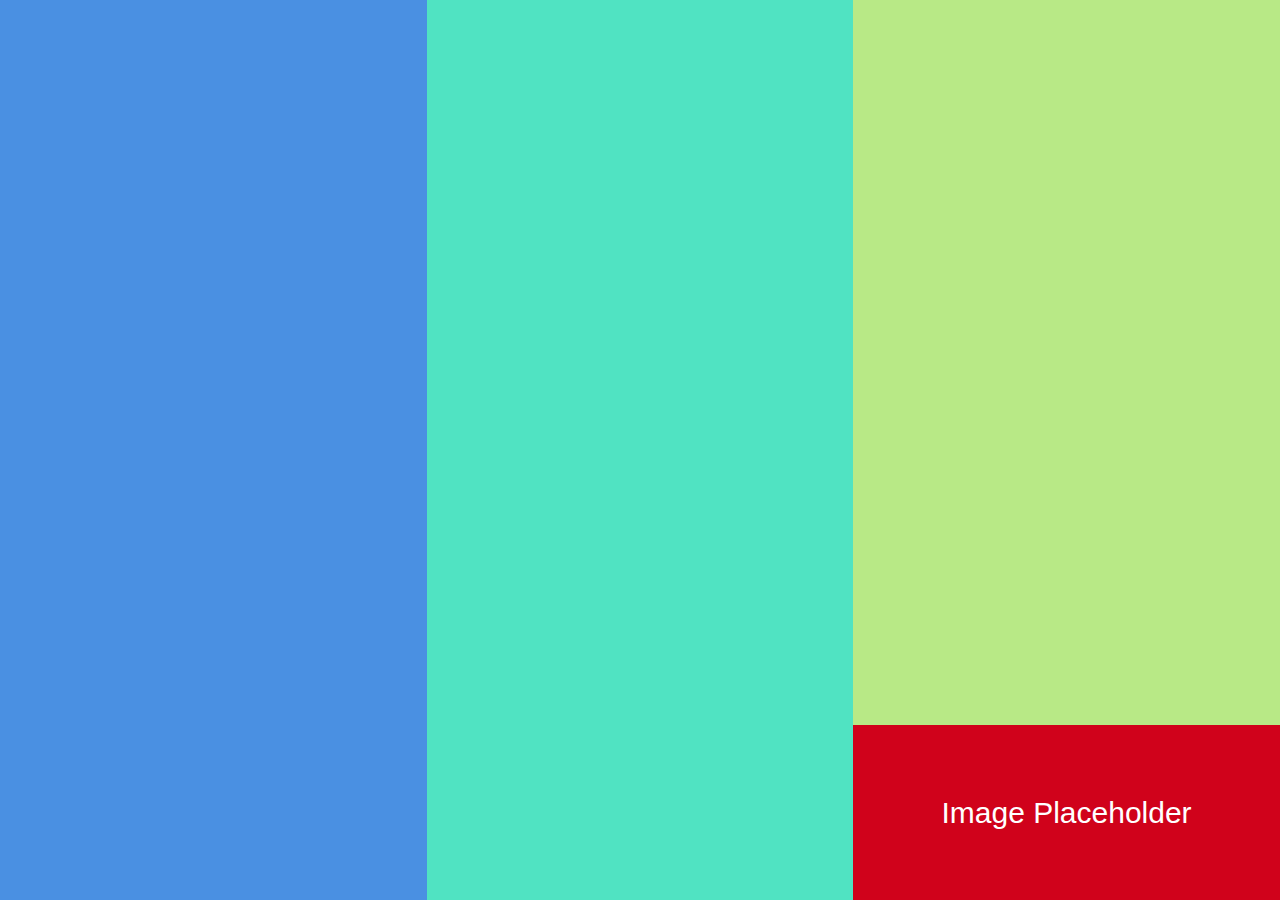
<file: second/index.html>
<!doctype html>
<html lang="en">
<head>
    <meta charset="UTF-8">
    <meta name="viewport"
          content="width=device-width, user-scalable=no, initial-scale=1.0, maximum-scale=1.0, minimum-scale=1.0">

    <link rel="stylesheet" href="./reset.css">
    <link rel="stylesheet" href="./style.css">

    <title>Document</title>
</head>


<body>
    <section class="left"></section>
    <section class="middle"></section>
    <section class="right">
        <div class="red-box">
            <p class="text">Image Placeholder</p>
        </div>
    </section>
</body>


</html>
</file>
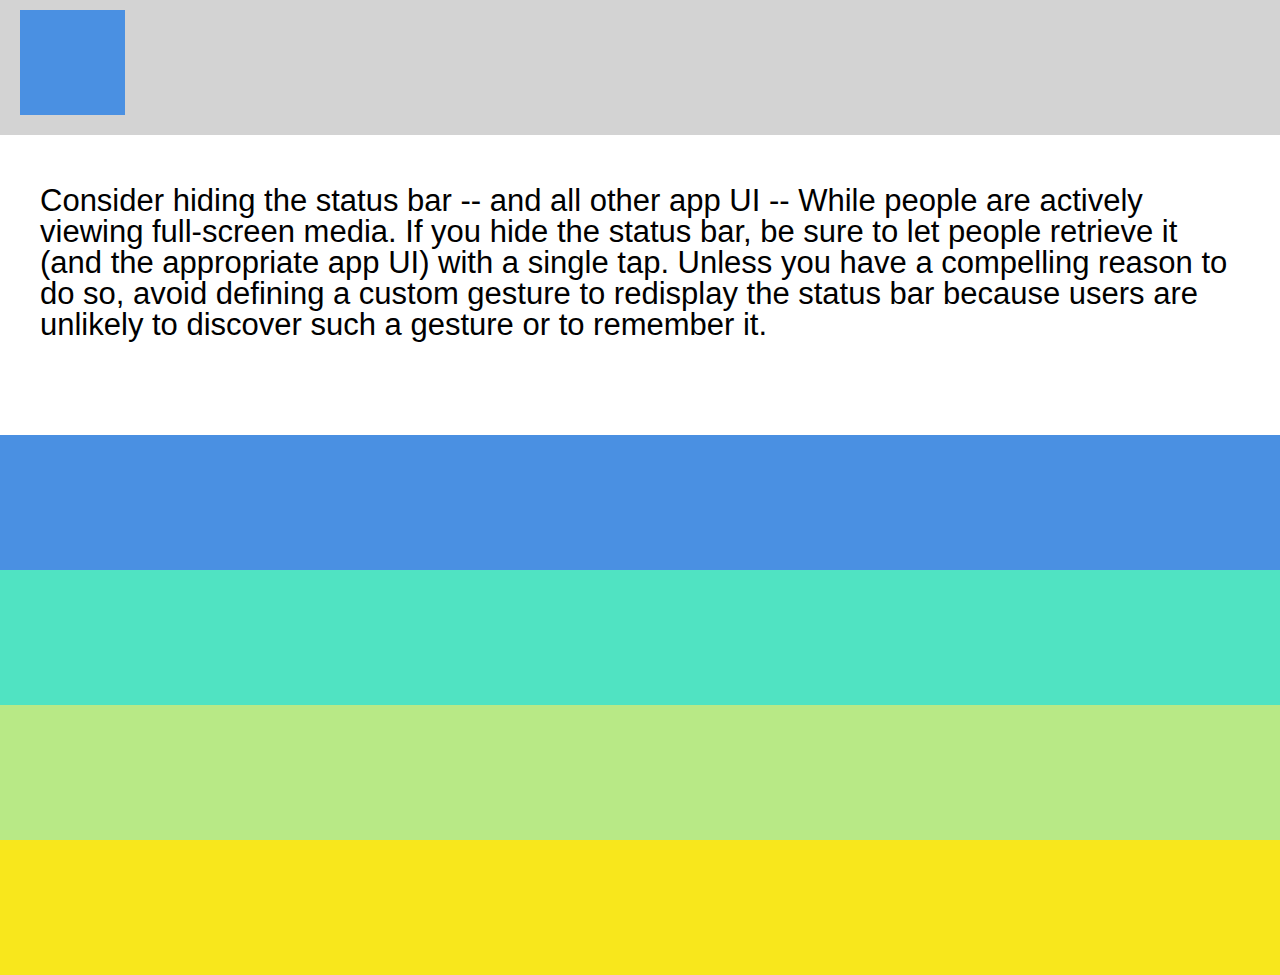
<file: third/index3.html>
<!doctype html>
<html lang="en">
<head>
    <meta charset="UTF-8">
    <meta name="viewport"
          content="width=device-width, user-scalable=no, initial-scale=1.0, maximum-scale=1.0, minimum-scale=1.0">

    <link rel="stylesheet" href="./reset3.css">
    <link rel="stylesheet" href="./style3.css">

    <title>Document</title>
</head>

<body>

    <header class="header">
        <div class="blue-box">

        </div>
    </header>

    <section class="text-section">
        <p class="text">
            Consider hiding the status bar -- and all other app UI -- While people are actively viewing full-screen media.  If you hide the status bar, be sure to let people retrieve it (and the appropriate app UI) with a single tap.  Unless you have a compelling reason to do so, avoid defining a custom gesture to redisplay the status bar because users are unlikely to discover such a gesture or to remember it.
        </p>
    </section>

    <section class="color-1"></section>
    <section class="color-2"></section>
    <section class="color-3"></section>
    <section class="color-4"></section>

</body>
</file>
<file: second/style.css>
.left {
    float: left;
    background: #4a90e2;
    height: 100vh;
    width: 33.33%;
}

.middle {
    float: left;
    background: #50e3c2;
    height: 100vh;
    width: 33.33%
}

.right {
    float: left;
    background: #b8e986;
    height: 100vh;
    width: 33.33%;
}

.red-box {
    position: absolute;
    bottom: 0;
    height: 175px;
    width: 33.33%;
    background: #d0021b;
    text-align: center;

}

.text {
    color: white;
    line-height: 175px;
    font-family: sans-serif;
    font-size: 30px;
}
</file>
<file: third/style3.css>
.header {
    background: lightgray;
    height: 125px;
    padding-top: 10px;
}

.blue-box {
    background: #4a90e2;
    height: 105px;
    width: 105px;
    margin-bottom: 10px;
    margin-left: 20px;
    margin-right: 100px;
}

.text-section {
    height: 250px;
    background: white;
    padding-left: 40px;
    padding-right: 40px;
    margin-top: 50px;
}

.text {
    font-family: sans-serif;
    font-size: 31px;
}

.color-1 {
    background: #4a90e2;
    height: 135px;
}

.color-2 {
    background: #50e3c2;
    height: 135px;
}

.color-3 {
    background: #b8e986;
    height: 135px;
}

.color-4 {
    background: #f8e71c;
    height: 135px;
}
</file>
<file: third/reset3.css>
/* http://meyerweb.com/eric/tools/css/reset/ 
   v2.0 | 20110126
   License: none (public domain)
*/

html, body, div, span, applet, object, iframe,
h1, h2, h3, h4, h5, h6, p, blockquote, pre,
a, abbr, acronym, address, big, cite, code,
del, dfn, em, img, ins, kbd, q, s, samp,
small, strike, strong, sub, sup, tt, var,
b, u, i, center,
dl, dt, dd, ol, ul, li,
fieldset, form, label, legend,
table, caption, tbody, tfoot, thead, tr, th, td,
article, aside, canvas, details, embed, 
figure, figcaption, footer, header, hgroup, 
menu, nav, output, ruby, section, summary,
time, mark, audio, video {
	margin: 0;
	padding: 0;
	border: 0;
	font-size: 100%;
	font: inherit;
	vertical-align: baseline;
}

/* HTML5 display-role reset for older browsers */
article, aside, details, figcaption, figure, 
footer, header, hgroup, menu, nav, section {
	display: block;
}
body {
	line-height: 1;
}
ol, ul {
	list-style: none;
}
blockquote, q {
	quotes: none;
}
blockquote:before, blockquote:after,
q:before, q:after {
	content: '';
	content: none;
}
table {
	border-collapse: collapse;
	border-spacing: 0;
}
</file>
